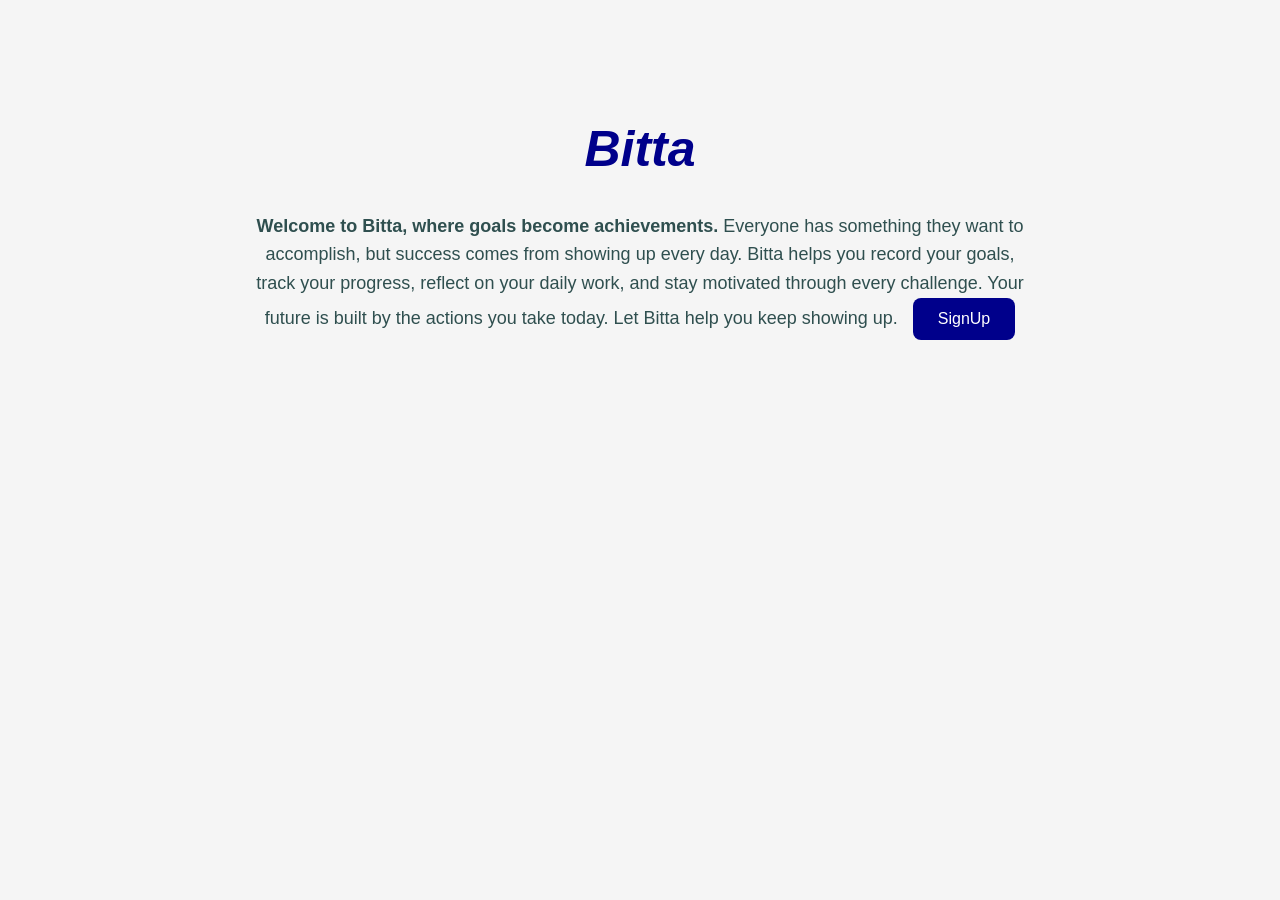
<file: index.html>
<!DOCTYPE html>
<html lang="en">
<head>
    <meta charset="UTF-8">
    <meta name="viewport" content="width=device-width, initial-scale=1.0">
    <title>Goal tracking app</title>
    <link rel="Stylesheet" href="cssfiles/style.css">
</head>
<body>
    <h1><i>Bitta</i></h1>
    <p><strong>Welcome to Bitta, where goals become achievements.</strong>
        
Everyone has something they want to accomplish, but success comes from showing up every day. Bitta helps you record your goals, track your progress, reflect on your daily work, and stay motivated through every challenge.

Your future is built by the actions you take today. Let Bitta help you keep showing up. <a href="signup.html"><button type="button" class="button"
    id="SignUpbutton">SignUp</button></a></p>


<script src="jsfiles/app.js"></script>
</body>
</html>
</file>
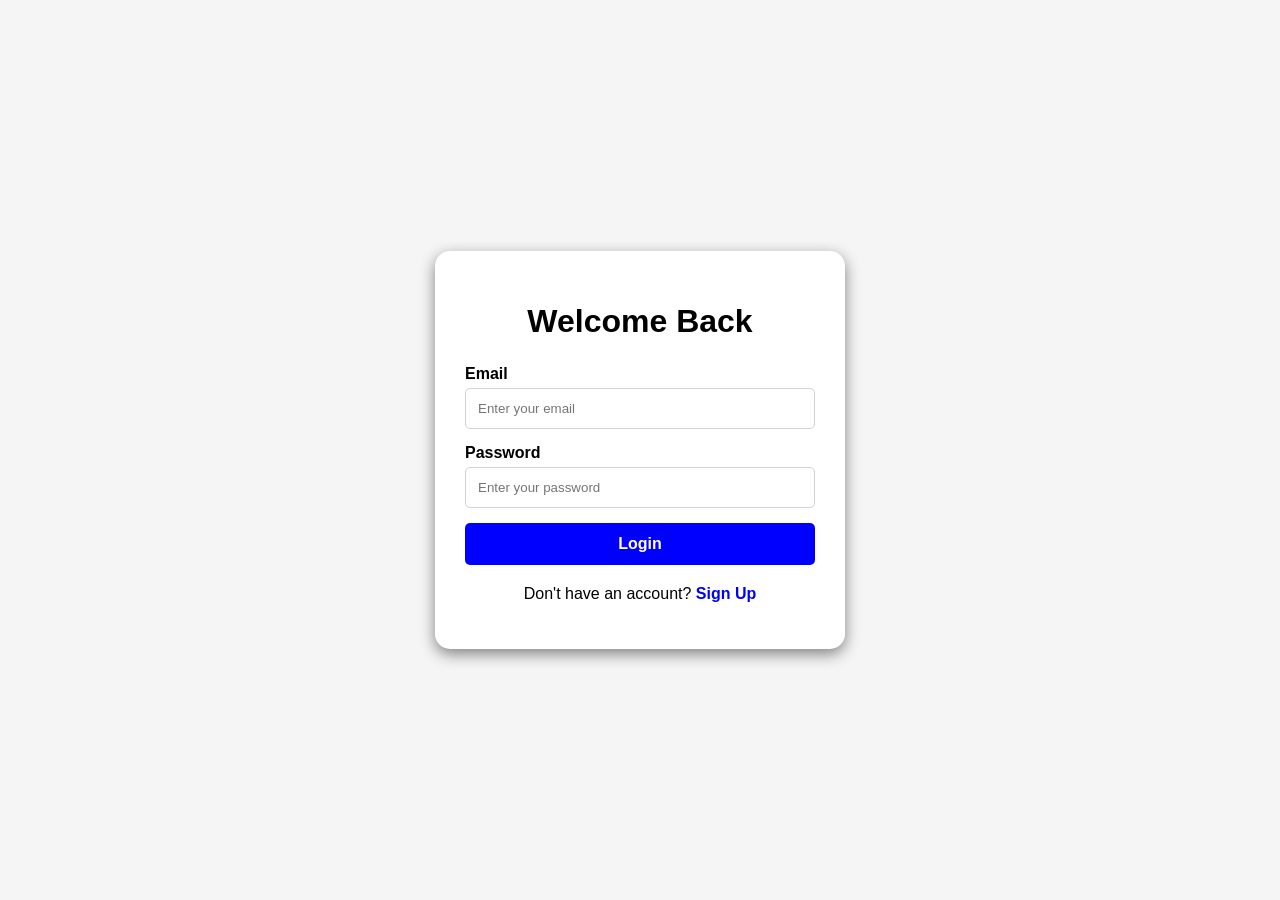
<file: dashboard.html>
<!DOCTYPE html>
<html lang="en">

<head>

    <meta charset="UTF-8">
    <meta name="viewport" content="width=device-width, initial-scale=1.0">

    <title>Bitta - Goal Tracker Dashboard</title>

    <link rel="stylesheet" href="cssfiles/dashboard.css">


    <link rel="preconnect" href="https://fonts.googleapis.com">

    <link rel="preconnect" href="https://fonts.gstatic.com" crossorigin>

    <link href="https://fonts.googleapis.com/css2?family=Poppins:wght@300;400;500;600;700&display=swap"
        rel="stylesheet">


</head>


<body>


<div class="dashboard">



    <!-- SIDEBAR -->


    <aside class="sidebar">


        <div class="logo">

            <h2>

                <i>Bitta</i>

            </h2>


        </div>



        <nav>


            <ul>


                <li class="active">

                    Dashboard

                </li>



                <li id="goalsButton">

                    Goals

                </li>



                <li id="calendarNav">

                    Calendar

                </li>



                <li>

                    Progress

                </li>



                <li>

                    Statistics

                </li>



                <li>

                    Settings

                </li>


            </ul>


        </nav>



    </aside>





    <!-- MAIN CONTENT -->


    <main class="main-content">





        <!-- TOP BAR -->


        <header class="topbar">


            <div>


                <h1>

                    Welcome Back,

                    <span id="welcomeName">

                        User

                    </span>


                </h1>



                <p>

                    Keep showing up.

                    Small progress every day creates big success.

                </p>



            </div>







            <!-- PROFILE -->


            <div class="profile">


                <button id="profileButton">


                    <svg xmlns="http://www.w3.org/2000/svg"
                        height="48px"
                        viewBox="0 -960 960 960"
                        width="48px"
                        fill="black">


                        <path d="M180-217q60-56 136-90.5T480-342q88 0 164 34.5T780-217v-563H180v563Zm400-244q40-40 40-98t-40-98q-40-40-98-40t-98 40q-40 40-40 98t40 98q40 40 98 40t98-40ZM180-120q-24 0-42-18t-18-42v-600q0-24 18-42t42-18h600q24 0 42 18t18 42v600q0 24-18 42t-42 18H180Zm43-60h513q-62-53-125.5-77.5T480-282q-67 0-130.5 24.5T223-180Zm204-324q-23-23-23-55t23-55q23-23 55-23t55 23q23 23 23 55t-23 55q-23 23-55 23t-55-23Zm53 5Z"/>


                    </svg>


                </button>





                <div id="profileMenu" class="hidden">


                    <h3 id="profileName">

                        User Name

                    </h3>



                    <p id="profileEmail">

                        user@email.com

                    </p>




                    <hr>



                    <button id="settingsButton">

                        Settings

                    </button>




                    <button id="logoutButton">

                        Logout

                    </button>




                    <button id="deleteAccountButton">

                        Delete Account

                    </button>



                </div>



            </div>



        </header>









        <!-- STATISTICS -->


        <section class="stats">



            <div class="card">


                <h2 id="goalCount">

                    0

                </h2>


                <p>

                    Active Goals

                </p>


            </div>





            <div class="card">


                <h2 id="completedGoals">

                    0

                </h2>


                <p>

                    Goals Completed

                </p>


            </div>





            <div class="card">


                <h2 id="currentStreak">

                    0

                </h2>


                <p>

                    Day Streak

                </p>


            </div>





            <div class="card">


                <h2 id="completionRate">

                    0%

                </h2>


                <p>

                    Completion Rate

                </p>


            </div>



        </section>








        <!-- CONTENT GRID -->


        <section class="content-grid">





        <!-- LEFT COLUMN -->


        <section class="left-column">







            <!-- MOTIVATION -->


            <div class="panel">


                <h2>

                    Today's Motivation

                </h2>




                <blockquote id="quote">

                    Loading motivational quote...

                </blockquote>




                <button id="newQuote">

                    Generate New Quote

                </button>



            </div>








            <!-- CREATE GOAL -->


            <div class="panel">


                <h2>

                    Create New Goal

                </h2>

                <div class="panel">

                   <h2>

                       My Goals

                   </h2>

                   <ul id="goalList">

                      <li>

                         No goals created yet.

                      </li>

                    </ul>

                </div>




                <form id="goalForm">



                    <input
                    type="text"
                    id="goalTitle"
                    placeholder="Goal name"
                    required>




                    <textarea
                    id="goalDescription"
                    placeholder="Describe your goal"
                    required></textarea>




                    <label>

                        Start Date

                    </label>



                    <input
                    type="date"
                    id="startDate"
                    required>





                    <label>

                        End Date

                    </label>




                    <input
                    type="date"
                    id="endDate"
                    required>




                    <input
                    type="text"
                    id="goalCategory"
                    placeholder="Category (optional)">





                    <input
                    type="text"
                    id="dailyTarget"
                    placeholder="Daily target"
                    required>




                    <button type="submit">

                        Save Goal

                    </button>



                </form>



            </div>








            <!-- CURRENT GOAL -->


            <div class="panel">


                <h2>

                    Current Goal

                </h2>



                <h3 id="currentGoal">

                    No Goal Selected

                </h3>




                <p id="goalDuration">

                    Choose a goal to begin.

                </p>




                <div class="progress-bar">


                    <div id="progressFill">

                        0%

                    </div>


                </div>



            </div>







            <!-- DAILY PROGRESS -->


            <div class="panel">


                <h2>

                    Today's Progress

                </h2>




                <form id="progressForm">


                    <textarea
                    id="progressActivity"
                    placeholder="What did you work on today?"
                    required></textarea>




                    <input
                    type="number"
                    id="progressTime"
                    placeholder="Time spent in minutes"
                    required>




                    <input
                    type="number"
                    id="progressAmount"
                    placeholder="Progress made (%)"
                    min="1"
                    max="100"
                    required>




                    <button type="submit">

                        Save Progress

                    </button>



                </form>



            </div>






            <!-- PROGRESS HISTORY -->


            <div class="panel">


                <h2>

                    Progress History

                </h2>




                <ul id="progressList">




                </ul>



            </div>







            <!-- DEADLINES -->


            <div class="panel">


                <h2>

                    Upcoming Deadlines

                </h2>




                <ul id="deadlineList">


                    <li>

                        No upcoming deadlines.

                    </li>


                </ul>



            </div>
            



        <!-- RIGHT COLUMN -->


        <section class="right-column">






            <!-- TODAY'S TASKS -->


            <div class="panel">


                <h2>

                    Today's Tasks

                </h2>




                <ul id="taskList">


                    <li>

                        No tasks yet.

                    </li>


                </ul>



            </div>








            <!-- REMINDER -->


            <div class="panel">


                <h2>

                    Reminder

                </h2>




                <p id="reminderText">


                    You're all caught up!


                </p>



            </div>









            <!-- CALENDAR -->


            <div class="panel">

               <h2>

                  Goal Calendar

               </h2>

               <div id="calendar"></div>

            </div>






        </section>







        </section>
        






    </main>






</div>



<script src="jsfiles/dashboard.js"></script>

</body>


</html>
</file>
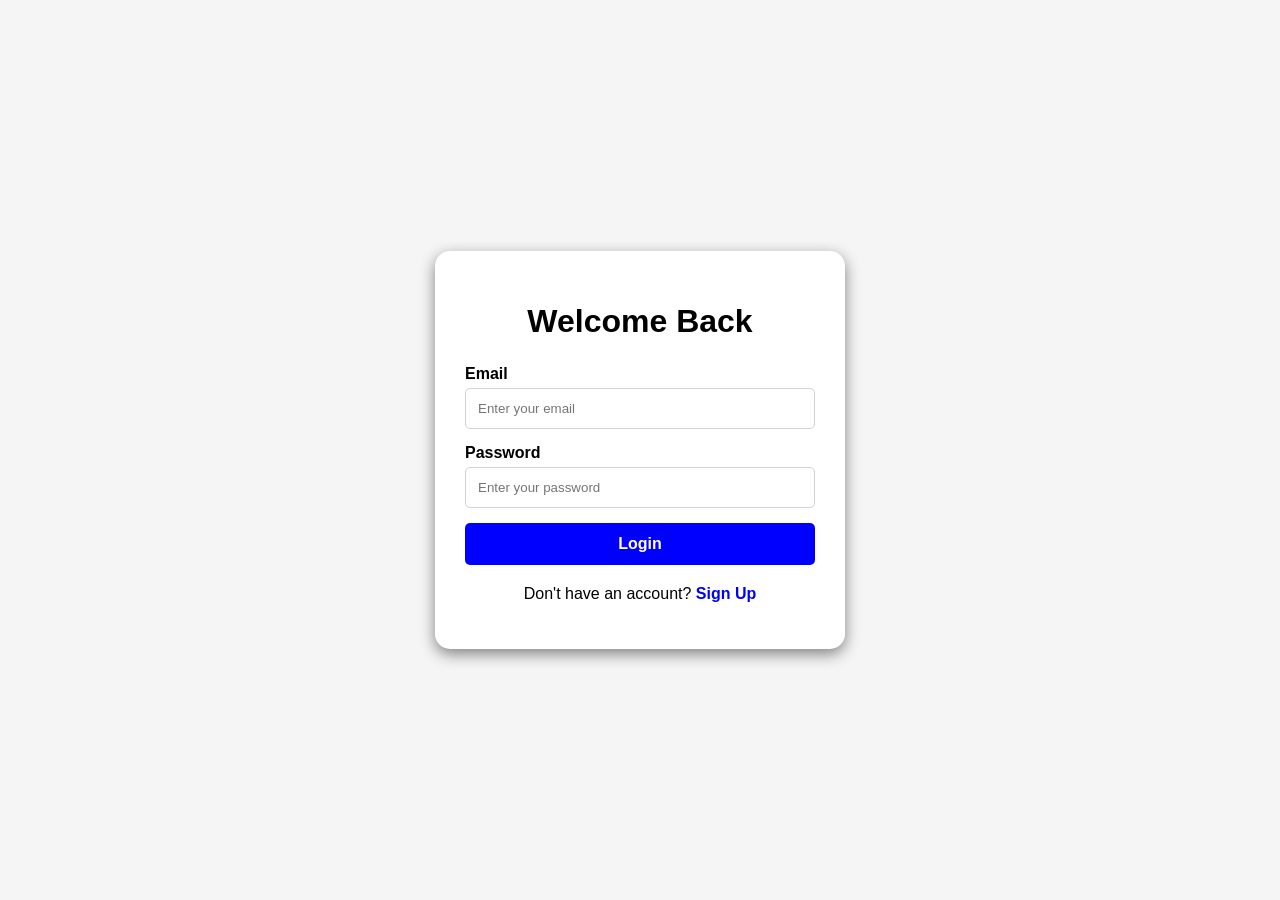
<file: login.html>
<!DOCTYPE html>
<html lang="en">

<head>
    <meta charset="UTF-8">
    <meta name="viewport" content="width=device-width, initial-scale=1.0">
    <title>Login</title>
    <link rel="stylesheet" href="cssfiles/login.css">
</head>

<body>

    <div class="login-card">

        <h1>Welcome Back</h1>

        <form id="loginForm">

           <label>Email</label>
           <input 
              type="email"
              id="loginEmail"
              placeholder="Enter your email"
              required
            >

            <label>Password</label>
            <input 
               type="password"
               id="loginPassword"
               placeholder="Enter your password"
               required
            >

    <button type="submit">
        Login
    </button>

</form>

        <p>
            Don't have an account?
            <a href="signup.html">Sign Up</a>
        </p>

    </div>
<script src="jsfiles/login.js"></script>
</body>

</html>
</file>
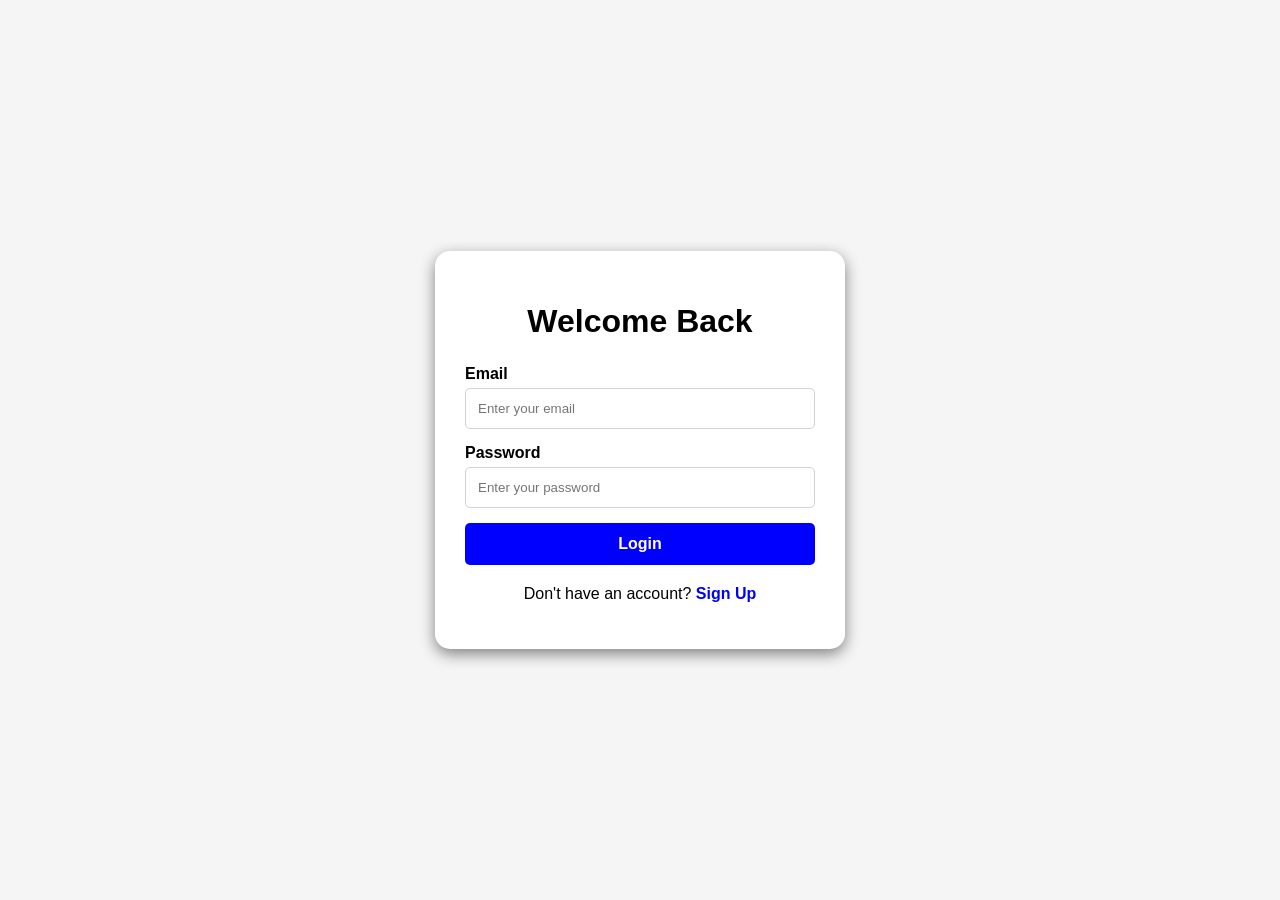
<file: settings.html>
<!DOCTYPE html>
<html lang="en">

<head>

    <meta charset="UTF-8">

    <meta name="viewport" content="width=device-width, initial-scale=1.0">

    <title>Settings</title>

    <link rel="stylesheet" href="cssfiles/settings.css">

    <link rel="preconnect" href="https://fonts.googleapis.com">

    <link rel="preconnect" href="https://fonts.gstatic.com" crossorigin>

    <link href="https://fonts.googleapis.com/css2?family=Poppins:wght@300;400;500;600;700&display=swap"
        rel="stylesheet">

</head>

<body>

    <div class="settings-container">

        <header>

            <h1>Account Settings</h1>

            <p>
                Manage your account and preferences.
            </p>

        </header>


        <!-- PROFILE SETTINGS -->

        <section class="settings-card">

            <h2>Profile Information</h2>

            <form id="profileForm">

                <label for="name">

                    Full Name

                </label>

                <input
                    type="text"
                    id="name"
                    required>

                <label for="email">

                    Email Address

                </label>

                <input
                    type="email"
                    id="email"
                    required>

                <button type="submit">

                    Save Changes

                </button>

            </form>

        </section>



        <!-- PASSWORD SETTINGS -->

        <section class="settings-card">

            <h2>Change Password</h2>

            <form id="passwordForm">

                <label for="currentPassword">

                    Current Password

                </label>

                <input
                    type="password"
                    id="currentPassword"
                    required>

                <label for="newPassword">

                    New Password

                </label>

                <input
                    type="password"
                    id="newPassword"
                    required>

                <label for="confirmPassword">

                    Confirm New Password

                </label>

                <input
                    type="password"
                    id="confirmPassword"
                    required>

                <button type="submit">

                    Change Password

                </button>

            </form>

        </section>



        <!-- APPEARANCE -->

        <section class="settings-card">

            <h2>Appearance</h2>

            <p>

                Select your preferred theme.

            </p>

            <div class="theme-buttons">

                <button id="lightTheme">

                    Light Mode

                </button>

                <button id="darkTheme">

                    Dark Mode

                </button>

            </div>

        </section>



        <!-- ACCOUNT -->

        <section class="settings-card">

            <h2>Account</h2>

            <button
                id="deleteAccountButton"
                class="delete-button">

                Delete Account

            </button>

        </section>



        <!-- NAVIGATION -->

        <section class="settings-card">

            <button
                id="backButton">

                Back to Dashboard

            </button>

        </section>

    </div>

    <script src="jsfiles/settings.js"></script>

</body>

</html>
</file>
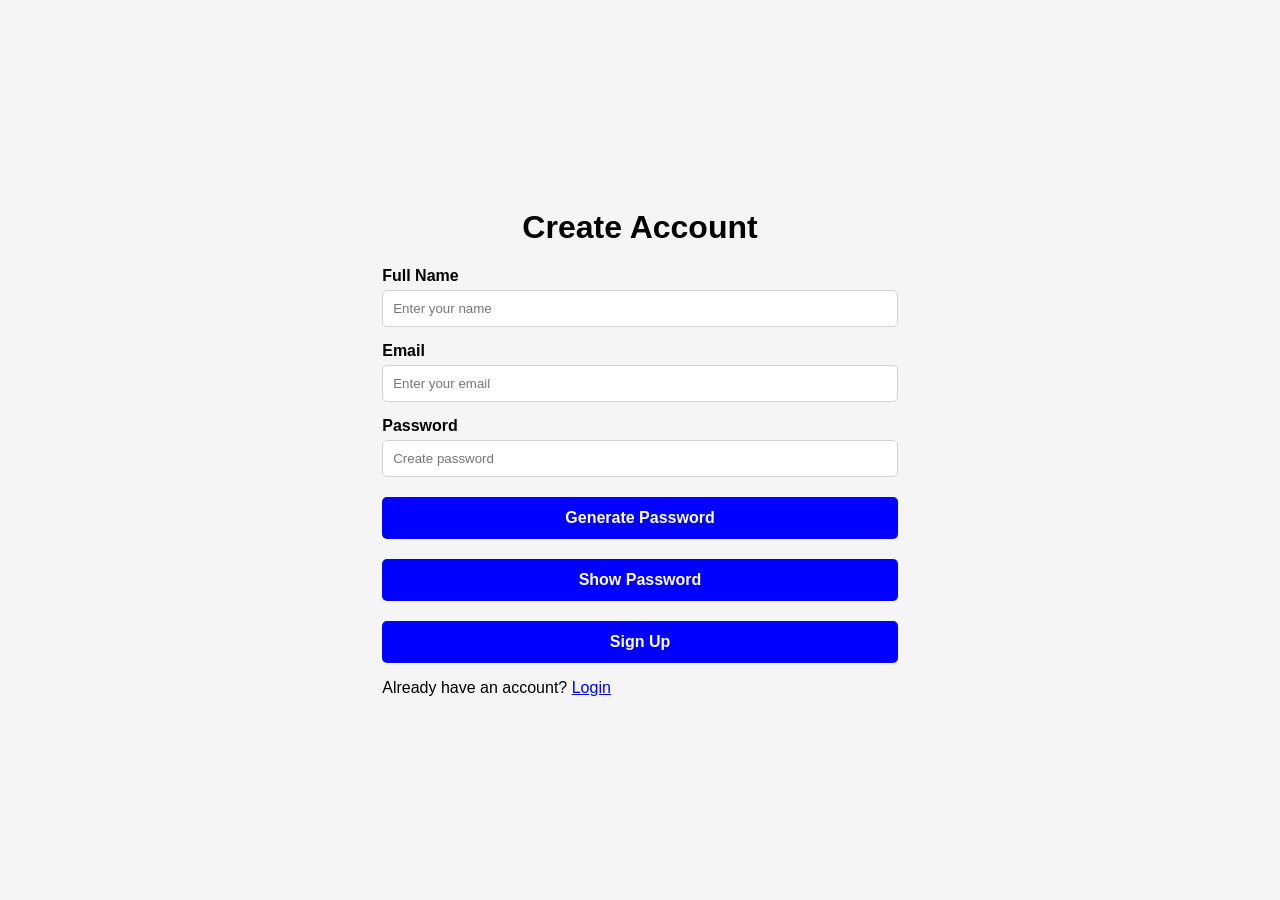
<file: signup.html>
<!DOCTYPE html>
<html lang="en">

<head>
    <meta charset="UTF-8">
    <meta name="viewport" content="width=device-width, initial-scale=1.0">
    <title>Sign Up</title>

    <link rel="stylesheet" href="cssfiles/signup.css">
</head>

<body>

    <div class="signup-card">

        <h1>Create Account</h1>

        <form id="signupForm">

            <label for="name">Full Name</label>
            <input 
                type="text" 
                id="name"
                placeholder="Enter your name"
                autocomplete="name"
                required
            >


            <label for="email">Email</label>
            <input 
                type="email"
                id="email"
                placeholder="Enter your email"
                autocomplete="email"
                required
            >


            <label for="password">Password</label>
            <div class="password-box">
              <input 
                  type="password"
                  id="password"
                  placeholder="Create password"
                  autocomplete="new-password"
                  required
                >
            </div>
        


            <button type="submit">
                Sign Up
            </button>

        </form>


        <p>
            Already have an account?
            <a href="login.html">Login</a>
        </p>

    </div>


    <script src="jsfiles/signup.js"></script>

</body>

</html>
</file>
<file: cssfiles/style.css>
body {
    font-family: Arial, sans-serif;
    background-color: whitesmoke;
    color: darkslategray;
    text-align: center;
    margin: 0;
    padding: 0;
}



h1 {
    margin-top: 120px;
    font-size: 50px;
    color: darkblue;
}



p {
    width: 60%;
    margin: 30px auto;
    font-size: 18px;
    line-height: 1.6;
}



a {
    text-decoration: none;
}



.button {
    background-color: darkblue;
    color: white;
    border: none;
    padding: 12px 25px;
    font-size: 16px;
    border-radius: 8px;
    cursor: pointer;
    margin-left: 10px;
}


.button:hover {
    background-color: darkblue;
}


 /* responsiveness */

@media screen and (max-width: 900px) {

    h1 {
        margin-top: 100px;
        font-size: 45px;
    }


    p {
        width: 75%;
        font-size: 17px;
    }


    .button {
        padding: 12px 22px;
    }

}



@media screen and (max-width: 600px) {

    h1 {
        margin-top: 70px;
        font-size: 38px;
    }


    p {
        width: 85%;
        font-size: 16px;
        line-height: 1.5;
    }


    .button {
        display: block;
        margin: 20px auto;
        width: 80%;
        max-width: 250px;
        font-size: 15px;
    }

}



@media screen and (max-width: 350px) {

    h1 {
        font-size: 32px;
    }


    p {
        width: 90%;
        font-size: 14px;
    }


    .button {
        width: 90%;
    }

}
</file>
<file: cssfiles/dashboard.css>
*{
    margin:0;
    padding:0;
    box-sizing:border-box;
}




body{

    font-family:Poppins, sans-serif;

    background-color:whitesmoke;

    color:darkslategray;

}


/* ---------- MAIN LAYOUT ---------- */

.dashboard{

    display:flex;

    min-height:100vh;

}


/* ---------- SIDEBAR ---------- */

.sidebar{

    width:250px;

    background-color:white;

    border-right:1px solid gainsboro;

    padding:25px;

}


.logo{

    text-align:center;

    margin-bottom:40px;

}


.logo h2{

    color:cadetblue;

}


.sidebar ul{

    list-style:none;

}


.sidebar li{

    padding:15px;

    margin-bottom:10px;

    border-radius:10px;

    cursor:pointer;

    transition:0.3s;

}


.sidebar li:hover{

    background-color:aliceblue;

}


.active{

    background-color:aliceblue;

    color:cadetblue;

    font-weight:bold;

}


/* ---------- MAIN CONTENT ---------- */

.main-content{

    flex:1;

    padding:30px;

}


/* ---------- TOP BAR ---------- */

.topbar{

    display:flex;

    justify-content:space-between;

    align-items:center;

    margin-bottom:35px;

}


.topbar h1{

    font-size:32px;

    margin-bottom:5px;

}


.topbar p{

    color:dimgray;

}


/* ---------- PROFILE ---------- */

.profile{

    position:relative;

}


#profileButton{

    border:none;

    background:none;

    cursor:pointer;

}


#profileButton:hover{

    transform:scale(1.05);

}


/* ---------- PROFILE MENU ---------- */

#profileMenu{

    position:absolute;

    top:60px;

    right:0;

    width:220px;

    background:white;

    border:1px solid gainsboro;

    border-radius:12px;

    padding:20px;

    box-shadow:0 2px 10px rgba(0,0,0,.1);

}


.hidden{

    display:none;

}


#profileMenu h3{

    margin-bottom:5px;

}


#profileMenu p{

    color:dimgray;

    margin-bottom:15px;

}


#profileMenu hr{

    margin:15px 0;

}


/* ---------- MENU BUTTONS ---------- */

#profileMenu button{

    width:100%;

    padding:12px;

    margin-bottom:10px;

    border:none;

    border-radius:8px;

    cursor:pointer;

    background-color:cadetblue;

    color:white;

    transition:.3s;

}


#profileMenu button:hover{

    background-color:steelblue;

}


#deleteAccountButton{

    background-color:indianred;

}


#deleteAccountButton:hover{

    background-color:firebrick;

}


/* ---------- STATISTICS ---------- */

.stats{

    display:flex;

    gap:20px;

    margin-bottom:35px;

    flex-wrap:wrap;

}


.card{

    flex:1;

    min-width:180px;

    background:white;

    border-radius:15px;

    padding:25px;

    text-align:center;

    border:1px solid gainsboro;

    box-shadow:0 2px 6px rgba(0,0,0,.08);

    transition:.3s;

}


.card:hover{

    transform:translateY(-4px);

}


.card h2{

    font-size:30px;

    color:cadetblue;

    margin-bottom:10px;

}


.card p{

    color:dimgray;

}


/* ---------- CONTENT GRID ---------- */

.content-grid{

    display:flex;

    gap:25px;

    align-items:flex-start;

}


.left-column{

    flex:2;

}


.right-column{

    flex:1;

}



.panel{

    background-color:white;

    border:1px solid gainsboro;

    border-radius:15px;

    padding:20px;

    margin-bottom:25px;

    box-shadow:0 2px 6px rgba(0,0,0,.08);

}


.panel h2{

    margin-bottom:15px;

    color:cadetblue;

}


.panel h3{

    margin-bottom:10px;

}


.panel p{

    color:dimgray;

    line-height:1.6;

}


/* ---------- QUOTE ---------- */

blockquote{

    font-style:italic;

    background-color:floralwhite;

    border-left:5px solid cadetblue;

    padding:15px;

    border-radius:8px;

    margin:15px 0;

}


/* ---------- BUTTONS ---------- */

button{

    padding:10px 18px;

    border:none;

    border-radius:8px;

    background-color:cadetblue;

    color:white;

    cursor:pointer;

    transition:0.3s;

}


button:hover{

    background-color:steelblue;

}


/* ---------- PROGRESS BAR ---------- */

.progress-bar{

    width:100%;

    height:22px;

    background-color:lightgray;

    border-radius:20px;

    overflow:hidden;

    margin-top:20px;

}


#progressFill{

    width:0%;

    height:100%;

    background-color:mediumseagreen;

    color:white;

    text-align:center;

    line-height:22px;

    font-size:14px;

    transition:0.5s;

}


/* ---------- TASKS ---------- */

#taskList{

    list-style:none;

}


#taskList li{

    padding:12px;

    margin-bottom:10px;

    background-color:whitesmoke;

    border-radius:8px;

    display:flex;

    align-items:center;

    gap:10px;

}


#taskList input{

    width:18px;

    height:18px;

}


/* ---------- DEADLINES ---------- */

#deadlineList{

    list-style:none;

}


#deadlineList li{

    padding:12px;

    margin-bottom:10px;

    border-left:4px solid peru;

    background-color:floralwhite;

    border-radius:6px;

}


/* ---------- REMINDER ---------- */

#reminderText{

    background-color:honeydew;

    border-left:5px solid seagreen;

    padding:15px;

    border-radius:8px;

    color:darkslategray;

}


/* ---------- CALENDAR ---------- */

#calendarButton{

    margin-top:15px;

    width:100%;

}




#welcomeName{

    color:cadetblue;

}


/* ---------- LINKS ---------- */

a{

    text-decoration:none;

    color:inherit;

}




::-webkit-scrollbar{

    width:10px;

}


::-webkit-scrollbar-track{

    background-color:whitesmoke;

}


::-webkit-scrollbar-thumb{

    background-color:silver;

    border-radius:10px;

}


::-webkit-scrollbar-thumb:hover{

    background-color:gray;

}

/* ===============================
   GOAL CREATION FORM
   =============================== */


#goalForm {

    display: flex;

    flex-direction: column;

    gap: 15px;

}



#goalForm input,
#goalForm textarea {

    width: 100%;

    padding: 12px;

    border: 1px solid lightgray;

    border-radius: 8px;

    font-family: 'Poppins', sans-serif;

    font-size: 14px;

    outline: none;

}



#goalForm textarea {

    height: 90px;

    resize: none;

}



#goalForm input:focus,
#goalForm textarea:focus {

    border-color: steelblue;

}





#goalForm label {

    font-size: 14px;

    font-weight: 500;

    color: dimgray;

}





#goalForm button {


    padding: 12px;


    border: none;


    border-radius: 8px;


    background-color: seagreen;


    color: white;


    font-size: 15px;


    cursor: pointer;


    font-family: 'Poppins', sans-serif;


}





#goalForm button:hover {


    background-color: forestgreen;


}







/* ===============================
   CURRENT GOAL PROGRESS
   =============================== */


.progress-bar {


    width: 100%;


    height: 25px;


    background-color: gainsboro;


    border-radius: 20px;


    overflow: hidden;


    margin-top: 15px;


}




#progressFill {


    height: 100%;


    width: 0%;


    background-color: seagreen;


    color: white;


    display: flex;


    align-items: center;


    justify-content: center;


    font-size: 13px;


    font-weight: 500;


    transition: width 0.5s ease;


}







/* ===============================
   GOAL FORM PANEL SPACING
   =============================== */


.panel form {


    margin-top: 10px;


}





/* ===============================
   MOBILE RESPONSIVENESS
   =============================== */


@media screen and (max-width: 768px) {


    #goalForm input,
    #goalForm textarea {


        font-size: 13px;


    }



    #goalForm button {


        font-size: 14px;


    }


}


/* ---------- RESPONSIVE ---------- */

@media (max-width:900px){

    .dashboard{

        flex-direction:column;

    }

    .sidebar{

        width:100%;

    }

    .sidebar ul{

        display:flex;

        justify-content:space-around;

        flex-wrap:wrap;

    }

    .main-content{

        padding:20px;

    }

    .topbar{

        flex-direction:column;

        align-items:flex-start;

        gap:20px;

    }

    .stats{

        flex-direction:column;

    }

    .content-grid{

        flex-direction:column;

    }

}


/* ---------- SMALL PHONES ---------- */

@media (max-width:600px){

    .topbar h1{

        font-size:24px;

    }

    .card h2{

        font-size:24px;

    }

    .panel{

        padding:15px;

    }

    button{

        width:100%;

    }

}

/* ===============================
   DAILY PROGRESS FORM
   =============================== */


#progressForm {

    display:flex;

    flex-direction:column;

    gap:15px;

}



#progressForm textarea,
#progressForm input {


    padding:12px;

    border:1px solid lightgray;

    border-radius:8px;

    font-family:'Poppins', sans-serif;


}



#progressForm textarea {


    height:100px;

    resize:none;


}



#progressForm button {


    padding:12px;

    border:none;

    border-radius:8px;

    background-color: steelblue;

    color:white;

    cursor:pointer;

    font-family:'Poppins', sans-serif;


}



#progressForm button:hover {


    background-color: darkslateblue;


}





/* ===============================
   PROGRESS HISTORY
   =============================== */


#progressList {


    list-style:none;

    padding:0;


}



#progressList li {


    background-color: whitesmoke;

    padding:12px;

    margin-bottom:10px;

    border-radius:8px;


}

/* ===============================
   PROGRESS HISTORY
   =============================== */


#progressList {

    list-style: none;

    padding: 0;

}



#progressList li {


    background-color: whitesmoke;

    padding: 15px;

    margin-bottom: 12px;

    border-radius: 10px;

    line-height: 1.7;

    font-size: 14px;


}



.progress-date {


    font-weight: 600;

}



.progress-activity {


    color: dimgray;

}



.progress-time {


    font-size: 13px;

}

/* ===============================
   GOAL LIST
   =============================== */

#goalList {

    list-style: none;

    padding: 0;

}

#goalList li {

    background-color: whitesmoke;

    border-radius: 10px;

    padding: 15px;

    margin-bottom: 15px;

}

.goal-buttons {

    margin-top: 12px;

    display: flex;

    gap: 10px;

}

.goal-buttons button {

    padding: 8px 14px;

    border: none;

    border-radius: 6px;

    cursor: pointer;

    font-family: "Poppins", sans-serif;

}

.edit-goal {

    background-color: steelblue;

    color: white;

}

.current-goal {

    background-color: seagreen;

    color: white;

}

.delete-goal {

    background-color: indianred;

    color: white;

}

/* ===============================
   CALENDAR
   =============================== */

#calendar {

    margin-top: 15px;

}

.calendar-header {

    text-align: center;

    font-weight: bold;

    margin-bottom: 15px;

}

.calendar-grid {

    display: grid;

    grid-template-columns: repeat(7, 1fr);

    gap: 6px;

}

.calendar-day {

    background-color: whitesmoke;

    border-radius: 8px;

    padding: 10px;

    text-align: center;

    min-height: 45px;

    font-size: 14px;

}

.completed-day {

    background-color: lightgreen;

}

.deadline-day {

    background-color: lightcoral;

    color: white;

    font-weight: bold;

}

.today {

    border: 2px solid steelblue;

}

.deadline-icon {

    width: 16px;

    height: 16px;

    vertical-align: middle;

}
</file>
<file: cssfiles/login.css>
body {
    margin: 0;
    font-family: Arial, sans-serif;
    background-color: whitesmoke;

    display: flex;
    justify-content: center;
    align-items: center;

    height: 100vh;
}


.login-card {

    background-color: white;

    width: 350px;

    padding: 30px;

    border-radius: 15px;

    box-shadow: 0px 5px 15px gray;
}


h1 {
    text-align: center;
    margin-bottom: 25px;
    color: black;
}


label {
    display: block;

    margin-bottom: 5px;

    font-weight: bold;
}


input {

    width: 100%;

    padding: 12px;

    margin-bottom: 15px;

    border: 1px solid lightgray;

    border-radius: 5px;

    box-sizing: border-box;
}


button {

    width: 100%;

    padding: 12px;

    background-color: blue;

    color: white;

    border: none;

    border-radius: 5px;

    font-size: 16px;

    font-weight: bold;

    cursor: pointer;
}


button:hover {

    background-color: blue;

    text-decoration: underline;
}


p {

    text-align: center;

    margin-top: 20px;
}


a {

    color: blue;

    font-weight: bold;

    text-decoration: none;
}


a:hover {

    text-decoration: underline;

}
</file>
<file: cssfiles/settings.css>
/* ===============================
   GENERAL
   =============================== */

* {

    margin: 0;

    padding: 0;

    box-sizing: border-box;

}

body {

    font-family: "Poppins", sans-serif;

    background-color: whitesmoke;

    color: black;

    padding: 40px;

}

/* ===============================
   PAGE CONTAINER
   =============================== */

.settings-container {

    max-width: 800px;

    margin: auto;

}

/* ===============================
   HEADER
   =============================== */

header {

    margin-bottom: 30px;

}

header h1 {

    font-size: 32px;

    margin-bottom: 10px;

}

header p {

    color: dimgray;

}

/* ===============================
   SETTINGS CARDS
   =============================== */

.settings-card {

    background-color: white;

    border-radius: 12px;

    padding: 25px;

    margin-bottom: 25px;

    box-shadow: 0 2px 8px rgba(0, 0, 0, 0.08);

}

.settings-card h2 {

    margin-bottom: 20px;

}

/* ===============================
   FORMS
   =============================== */

form {

    display: flex;

    flex-direction: column;

}

label {

    margin-top: 15px;

    margin-bottom: 8px;

    font-weight: 500;

}

input {

    padding: 12px;

    border: 1px solid lightgray;

    border-radius: 8px;

    font-size: 15px;

    font-family: inherit;

}

input:focus {

    outline: none;

    border-color: steelblue;

}

/* ===============================
   BUTTONS
   =============================== */

button {

    margin-top: 20px;

    padding: 12px;

    border: none;

    border-radius: 8px;

    background-color: steelblue;

    color: white;

    cursor: pointer;

    font-size: 15px;

    font-family: inherit;

    transition: 0.2s;

}

button:hover {

    background-color: royalblue;

}

/* ===============================
   THEME BUTTONS
   =============================== */

.theme-buttons {

    display: flex;

    gap: 15px;

    margin-top: 20px;

}

.theme-buttons button {

    flex: 1;

}

/* ===============================
   DELETE BUTTON
   =============================== */

.delete-button {

    background-color: indianred;

}

.delete-button:hover {

    background-color: firebrick;

}

/* ===============================
   BACK BUTTON
   =============================== */

#backButton {

    background-color: gray;

}

#backButton:hover {

    background-color: dimgray;

}

/* ===============================
   DARK MODE
   =============================== */

body.dark-mode {

    background-color: #1f1f1f;

    color: white;

}

body.dark-mode .settings-card {

    background-color: #2d2d2d;

}

body.dark-mode input {

    background-color: #3a3a3a;

    color: white;

    border-color: #555;

}

body.dark-mode header p {

    color: lightgray;

}
</file>
<file: cssfiles/signup.css>
body {
    margin: 0;
    font-family: Arial, sans-serif;
    background-color: whitesmoke;

    display: flex;
    justify-content: center;
    align-items: center;
    height: 100vh;
}


.signup-box {
    background-color: white;
    width: 350px;
    padding: 30px;
    border-radius: 15px;
    box-shadow: 0px 5px 15px gray;
}


h1 {
    text-align: center;
    color: black;
}


label {
    display: block;
    margin-top: 15px;
    font-weight: bold;
}


input {
    width: 100%;
    padding: 10px;
    margin-top: 5px;

    border: 1px solid lightgray;
    border-radius: 5px;

    box-sizing: border-box;
}


button {
    width: 100%;
    margin-top: 20px;

    padding: 12px;

    background-color: blue;
    color: white;

    border: none;
    border-radius: 5px;

    font-size: 16px;
    font-weight: bold;

    cursor: pointer;
}


button:hover {
    background-color: blue;
    text-decoration: underline;
}
</file>
